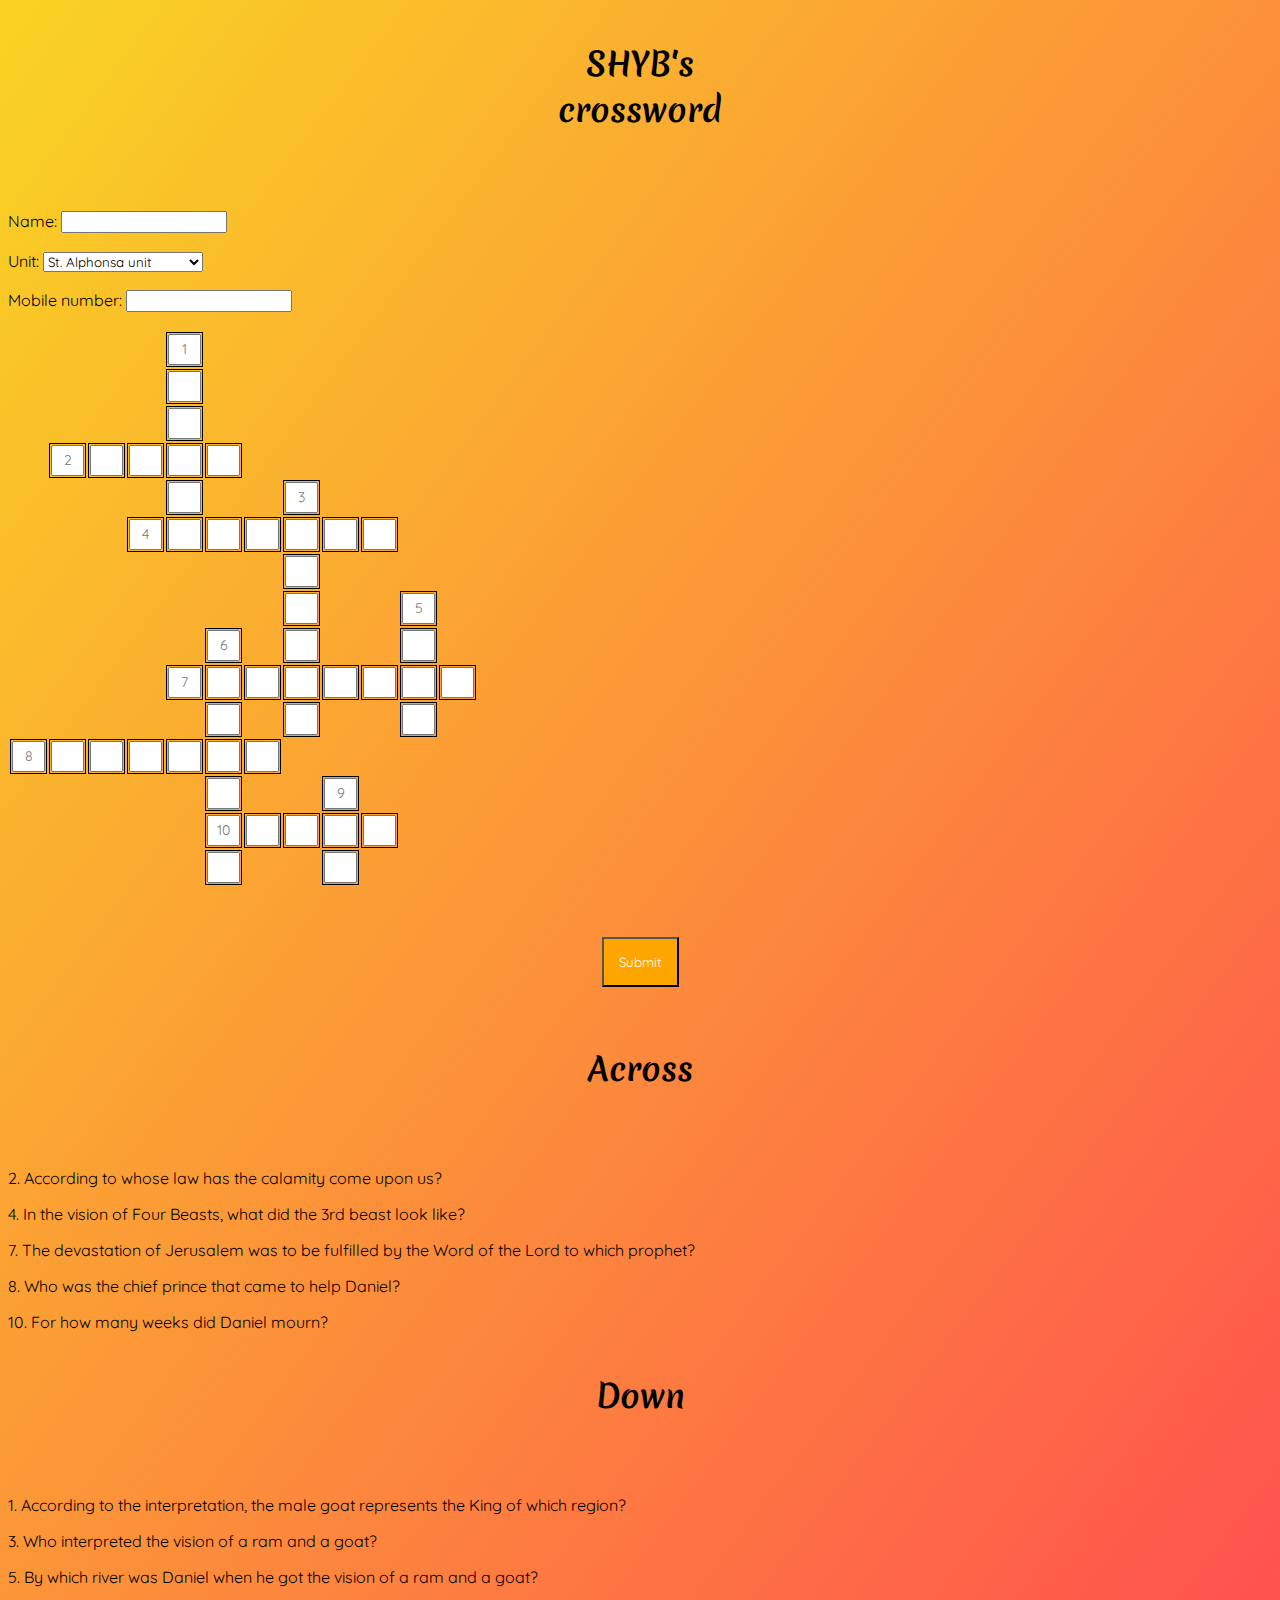
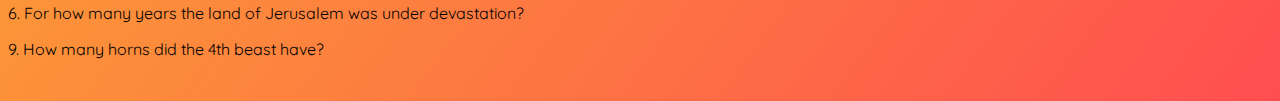
<file: index.html>
<!DOCTYPE html>
<html lang="en">
  <head>
    <meta charset="UTF-8" />
    <meta http-equiv="X-UA-Compatible" content="IE=edge" />
    <meta name="viewport" content="width=device-width, initial-scale=1.0" />
    <title>Shybs crossword</title>
    <link href="https://cdn.jsdelivr.net/npm/bootstrap@5.1.0/dist/css/bootstrap.min.css" rel="stylesheet" integrity="sha384-KyZXEAg3QhqLMpG8r+8fhAXLRk2vvoC2f3B09zVXn8CA5QIVfZOJ3BCsw2P0p/We" crossorigin="anonymous">

    <link rel="preconnect" href="https://fonts.googleapis.com">
    <link rel="preconnect" href="https://fonts.gstatic.com" crossorigin>
    <link href="https://fonts.googleapis.com/css2?family=Merienda:wght@700&display=swap" rel="stylesheet">
    <link rel="preconnect" href="https://fonts.googleapis.com">
<link rel="preconnect" href="https://fonts.gstatic.com" crossorigin>
<link href="https://fonts.googleapis.com/css2?family=Quicksand:wght@500&display=swap" rel="stylesheet">
    <link rel="stylesheet" href="style.css"> 
    <script>
      const initialtime = new Date();
          const t1= initialtime.getHours()+":"+ initialtime.getMinutes()+":"+initialtime.getSeconds(); // => 51
          console.log(t1);
    </script>
  </head>

  <body>
    <div class="container-fluid">

      <h1>SHYB's<br> crossword</h1><br><br>
      <form method="POST" autocomplete="off" name="google-sheet">
        <label>Name: </label><input type="text"  name="name" id="name" required /> <br />
        <br />
        <label> Unit: </label>
        <select class="unit" name="unit" id="cars" required>
          <option value="St. Alphonsa unit">St. Alphonsa unit</option>
          <option value="St. Chavara unit">St. Chavara unit</option>
          <option value="St. Don Bosco unit">St. Don Bosco unit</option>
          <option value="St. Marys unit">St. Marys unit</option>
          <option value="St. Jude unit">St. Jude unit</option>
          <option value="St. Francis unit">St. Francis unit</option>
          <option value="St. Vincent D'paul">St. Vincent D'Paul unit</option>
          <option value="St. Rita unit">St. Rita unit</option>
          <option value="St. Antonys unit">St. Antonys unit</option>
          <option value="St. Joesph unit">St. Joesph unit</option>
          <option value="St. Paul unit">St. Paul unit</option>
          <option value="St. Thomas unit">St. Thomas unit</option>
          <option value="St. Mother Teresa unit">St. Mother Teresa unit</option>
          <option value="Little Flower unit">Little Flower unit</option>
          <option value="Infant Jesus unit">Infant Jesus unit</option>
          <option value="Sacred Heart unit">Sacred Heart unit</option>
        </select><br /><br />
       <label>Mobile number: </label> <input type="text" name="mobile_no" required /><br />
        <br />
        <table>
       <tbody>
         <tr>
           <td class="nb" title="0, 0" style="height: 30px; width: 30px;"></td>
          <td class="nb" title="0, 1" style="height: 30px; width: 30px;"></td>
          <td class="nb" title="0, 2" style="height: 30px; width: 30px;"></td>
          <td class="nb" title="0, 3" style="height: 30px; width: 30px;"></td>
          <td class="b" title="0, 4" style="height: 30px; width: 30px;"><input type="text" maxlength="1" id="04" class="box" placeholder="1" required></td>
          <td class="nb" title="0, 5" style="height: 30px; width: 30px;"></td>
          <td class="nb" title="0, 6" style="height: 30px; width: 30px;"></td>
          <td class="nb" title="0, 7" style="height: 30px; width: 30px;"></td>
          <td class="nb" title="0, 8" style="height: 30px; width: 30px;"></td>
          <td class="nb" title="0, 9" style="height: 30px; width: 30px;"></td>
          <td class="nb" title="0, 10" style="height: 30px; width: 30px;"></td>
          <td class="nb" title="0, 11" style="height: 30px; width: 30px;"></td>
        </tr>
        <tr>
          <td class="nb" title="1, 0" style="height: 30px; width: 30px;"></td>
          <td class="nb" title="1, 1" style="height: 30px; width: 30px;"></td>
          <td class="nb" title="1, 2" style="height: 30px; width: 30px;"></td>
          <td class="nb" title="1, 3" style="height: 30px; width: 30px;"></td>
          <td class="b" title="1, 4" style="height: 30px; width: 30px;"><input type="text" maxlength="1" id="14" class="box" required></td>
          <td class="nb" title="1, 5" style="height: 30px; width: 30px;"></td>
          <td class="nb" title="1, 6" style="height: 30px; width: 30px;"></td>
          <td class="nb" title="1, 7" style="height: 30px; width: 30px;"></td>
          <td class="nb" title="1, 8" style="height: 30px; width: 30px;"></td>
          <td class="nb" title="1, 9" style="height: 30px; width: 30px;"></td>
          <td class="nb" title="1, 10" style="height: 30px; width: 30px;"></td>
          <td class="nb" title="1, 11" style="height: 30px; width: 30px;"></td>
        </tr>
        <tr>
          <td class="nb" title="2, 0" style="height: 30px; width: 30px;"></td>
          <td class="nb" title="2, 1" style="height: 30px; width: 30px;"></td>
          <td class="nb" title="2, 2" style="height: 30px; width: 30px;"></td>
          <td class="nb" title="2, 3" style="height: 30px; width: 30px;"></td>
          <td class="b" title="2, 4" style="height: 30px; width: 30px;"><input type="text" maxlength="1" id="24" class="box" required></td>
          <td class="nb" title="2, 5" style="height: 30px; width: 30px;"></td>
          <td class="nb" title="2, 6" style="height: 30px; width: 30px;"></td>
          <td class="nb" title="2, 7" style="height: 30px; width: 30px;"></td>
          <td class="nb" title="2, 8" style="height: 30px; width: 30px;"></td>
          <td class="nb" title="2, 9" style="height: 30px; width: 30px;"></td>
          <td class="nb" title="2, 10" style="height: 30px; width: 30px;"></td>
          <td class="nb" title="2, 11" style="height: 30px; width: 30px;"></td>
        </tr>
        <tr>
          <td class="nb" title="3, 0" style="height: 30px; width: 30px;"></td>
          <td class="b" title="3, 1" style="height: 30px; width: 30px;"><input type="text" maxlength="1" id="31" class="box" placeholder="2" required></td>
          <td class="b" title="3, 2" style="height: 30px; width: 30px;"><input type="text" maxlength="1" id="32" class="box" required></td>
          <td class="b" title="3, 3" style="height: 30px; width: 30px;"><input type="text" maxlength="1" id="33" class="box" required></td>
          <td class="b" title="3, 4" style="height: 30px; width: 30px;"><input type="text" maxlength="1" id="34" class="box" required></td>
          <td class="b" title="3, 5" style="height: 30px; width: 30px;"><input type="text" maxlength="1" id="35" class="box" required></td>
          <td class="nb" title="3, 6" style="height: 30px; width: 30px;"></td>
          <td class="nb" title="3, 7" style="height: 30px; width: 30px;"></td>
          <td class="nb" title="3, 8" style="height: 30px; width: 30px;"></td>
          <td class="nb" title="3, 9" style="height: 30px; width: 30px;"></td>
          <td class="nb" title="3, 10" style="height: 30px; width: 30px;"></td>
          <td class="nb" title="3, 11" style="height: 30px; width: 30px;"></td>
        </tr>
        <tr>
          <td class="nb" title="4, 0" style="height: 30px; width: 30px;"></td>
          <td class="nb" title="4, 1" style="height: 30px; width: 30px;"></td>
          <td class="nb" title="4, 2" style="height: 30px; width: 30px;"></td>
          <td class="nb" title="4, 3" style="height: 30px; width: 30px;"></td>
          <td class="b" title="4, 4" style="height: 30px; width: 30px;"><input type="text" maxlength="1" id="44" class="box" required></td>
          <td class="nb" title="4, 5" style="height: 30px; width: 30px;"></td>
          <td class="nb" title="4, 6" style="height: 30px; width: 30px;"></td>
          <td class="b" title="4, 7" style="height: 30px; width: 30px;"><input type="text" maxlength="1" id="47" class="box" placeholder="3" required></td>
          <td class="nb" title="4, 8" style="height: 30px; width: 30px;"></td>
          <td class="nb" title="4, 9" style="height: 30px; width: 30px;"></td>
          <td class="nb" title="4, 10" style="height: 30px; width: 30px;"></td>
          <td class="nb" title="4, 11" style="height: 30px; width: 30px;"></td>
        </tr>
        <tr>
          <td class="nb" title="5, 0" style="height: 30px; width: 30px;"></td>
          <td class="nb" title="5, 1" style="height: 30px; width: 30px;"></td>
          <td class="nb" title="5, 2" style="height: 30px; width: 30px;"></td>
          <td class="b" title="5, 3" style="height: 30px; width: 30px;"><input type="text" maxlength="1" id="53" class="box" placeholder="4" required></td>
          <td class="b" title="5, 4" style="height: 30px; width: 30px;"><input type="text" maxlength="1" id="54" class="box" required></td>
          <td class="b" title="5, 5" style="height: 30px; width: 30px;"><input type="text" maxlength="1" id="55" class="box" required></td>
          <td class="b" title="5, 6" style="height: 30px; width: 30px;"><input type="text" maxlength="1" id="56" class="box" required></td>
          <td class="b" title="5, 7" style="height: 30px; width: 30px;"><input type="text" maxlength="1" id="57" class="box" required></td>
          <td class="b" title="5, 8" style="height: 30px; width: 30px;"><input type="text" maxlength="1" id="58" class="box" required></td>
          <td class="b" title="5, 9" style="height: 30px; width: 30px;"><input type="text" maxlength="1" id="59" class="box" required></td>
          <td class="nb" title="5, 10" style="height: 30px; width: 30px;"></td>
          <td class="nb" title="5, 11" style="height: 30px; width: 30px;"></td>
        </tr>
        <tr>
          <td class="nb" title="6, 0" style="height: 30px; width: 30px;"></td>
          <td class="nb" title="6, 1" style="height: 30px; width: 30px;"></td>
          <td class="nb" title="6, 2" style="height: 30px; width: 30px;"></td>
          <td class="nb" title="6, 3" style="height: 30px; width: 30px;"></td>
          <td class="nb" title="6, 4" style="height: 30px; width: 30px;"></td>
          <td class="nb" title="6, 5" style="height: 30px; width: 30px;"></td>
          <td class="nb" title="6, 6" style="height: 30px; width: 30px;"></td>
          <td class="b" title="6, 7" style="height: 30px; width: 30px;"><input type="text" maxlength="1" id="67" class="box" required></td>
          <td class="nb" title="6, 8" style="height: 30px; width: 30px;"></td>
          <td class="nb" title="6, 9" style="height: 30px; width: 30px;"></td>
          <td class="nb" title="6, 10" style="height: 30px; width: 30px;"></td>
          <td class="nb" title="6, 11" style="height: 30px; width: 30px;"></td>
        </tr>
        <tr>
          <td class="nb" title="7, 0" style="height: 30px; width: 30px;"></td>
          <td class="nb" title="7, 1" style="height: 30px; width: 30px;"></td>
          <td class="nb" title="7, 2" style="height: 30px; width: 30px;"></td>
          <td class="nb" title="7, 3" style="height: 30px; width: 30px;"></td>
          <td class="nb" title="7, 4" style="height: 30px; width: 30px;"></td>
          <td class="nb" title="7, 5" style="height: 30px; width: 30px;"></td>
          <td class="nb" title="7, 6" style="height: 30px; width: 30px;"></td>
          <td class="b" title="7, 7" style="height: 30px; width: 30px;"><input type="text" maxlength="1" id="77" class="box" required></td>
          <td class="nb" title="7, 8" style="height: 30px; width: 30px;"></td>
          <td class="nb" title="7, 9" style="height: 30px; width: 30px;"></td>
          <td class="b" title="7, 10" style="height: 30px; width: 30px;"><input type="text" maxlength="1" id="710" class="box" placeholder="5" required></td>
          <td class="nb" title="7, 11" style="height: 30px; width: 30px;"></td>
        </tr>
        <tr>
          <td class="nb" title="8, 0" style="height: 30px; width: 30px;"></td>
          <td class="nb" title="8, 1" style="height: 30px; width: 30px;"></td>
          <td class="nb" title="8, 2" style="height: 30px; width: 30px;"></td>
          <td class="nb" title="8, 3" style="height: 30px; width: 30px;"></td>
          <td class="nb" title="8, 4" style="height: 30px; width: 30px;"></td>
          <td class="b" title="8, 5" style="height: 30px; width: 30px;"><input type="text" maxlength="1" id="85" class="box" placeholder="6" required></td>
          <td class="nb" title="8, 6" style="height: 30px; width: 30px;"></td>
          <td class="b" title="8, 7" style="height: 30px; width: 30px;"><input type="text" maxlength="1" id="87" class="box" required></td>
          <td class="nb" title="8, 8" style="height: 30px; width: 30px;"></td>
          <td class="nb" title="8, 9" style="height: 30px; width: 30px;"></td>
          <td class="b" title="8, 10" style="height: 30px; width: 30px;"><input type="text" maxlength="1" id="810" class="box" required></td>
          <td class="nb" title="8, 11" style="height: 30px; width: 30px;"></td>
        </tr>
        <tr>
          <td class="nb" title="9, 0" style="height: 30px; width: 30px;"></td>
          <td class="nb" title="9, 1" style="height: 30px; width: 30px;"></td>
          <td class="nb" title="9, 2" style="height: 30px; width: 30px;"></td>
          <td class="nb" title="9, 3" style="height: 30px; width: 30px;"></td>
          <td class="b" title="9, 4" style="height: 30px; width: 30px;"><input type="text" maxlength="1" id="94" class="box" placeholder="7" required></td>
          <td class="b" title="9, 5" style="height: 30px; width: 30px;"><input type="text" maxlength="1" id="95" class="box" required></td>
          <td class="b" title="9, 6" style="height: 30px; width: 30px;"><input type="text" maxlength="1" id="96" class="box" required></td>
          <td class="b" title="9, 7" style="height: 30px; width: 30px;"><input type="text" maxlength="1" id="97" class="box" required></td>
          <td class="b" title="9, 8" style="height: 30px; width: 30px;"><input type="text" maxlength="1" id="98" class="box" required></td>
          <td class="b" title="9, 9" style="height: 30px; width: 30px;"><input type="text" maxlength="1" id="99" class="box" required></td>
          <td class="b" title="9, 10" style="height: 30px; width: 30px;"><input type="text" maxlength="1" id="910" class="box" required></td>
          <td class="b" title="9, 11" style="height: 30px; width: 30px;"><input type="text" maxlength="1" id="911" class="box" required></td>
        </tr>
        <tr>
          <td class="nb" title="10, 0" style="height: 30px; width: 30px;"></td>
          <td class="nb" title="10, 1" style="height: 30px; width: 30px;"></td>
          <td class="nb" title="10, 2" style="height: 30px; width: 30px;"></td>
          <td class="nb" title="10, 3" style="height: 30px; width: 30px;"></td>
          <td class="nb" title="10, 4" style="height: 30px; width: 30px;"></td>
          <td class="b" title="10, 5" style="height: 30px; width: 30px;"><input type="text" maxlength="1" id="105" class="box" required></td>
          <td class="nb" title="10, 6" style="height: 30px; width: 30px;"></td>
          <td class="b" title="10, 7" style="height: 30px; width: 30px;"><input type="text" maxlength="1" id="107" class="box" required></td>
          <td class="nb" title="10, 8" style="height: 30px; width: 30px;"></td>
          <td class="nb" title="10, 9" style="height: 30px; width: 30px;"></td>
          <td class="b" title="10, 10" style="height: 30px; width: 30px;"><input type="text" maxlength="1" id="1010" class="box" required></td>
          <td class="nb" title="10, 11" style="height: 30px; width: 30px;"></td>
        </tr>
        <tr>
          <td class="b" title="11, 0" style="height: 30px; width: 30px;"><input type="text" maxlength="1" id="110" class="box" placeholder="8" required></td>
          <td class="b" title="11, 1" style="height: 30px; width: 30px;"><input type="text" maxlength="1" id="111" class="box" required></td>
          <td class="b" title="11, 2" style="height: 30px; width: 30px;"><input type="text" maxlength="1" id="112" class="box" required></td>
          <td class="b" title="11, 3" style="height: 30px; width: 30px;"><input type="text" maxlength="1" id="113" class="box" required></td>
          <td class="b" title="11, 4" style="height: 30px; width: 30px;"><input type="text" maxlength="1" id="114" class="box" required></td>
          <td class="b" title="11, 5" style="height: 30px; width: 30px;"><input type="text" maxlength="1" id="115" class="box" required></td>
          <td class="b" title="11, 6" style="height: 30px; width: 30px;"><input type="text" maxlength="1" id="116" class="box" required></td>
          <td class="nb" title="11, 7" style="height: 30px; width: 30px;"></td>
          <td class="nb" title="11, 8" style="height: 30px; width: 30px;"></td>
          <td class="nb" title="11, 9" style="height: 30px; width: 30px;"></td>
          <td class="nb" title="11, 10" style="height: 30px; width: 30px;"></td>
          <td class="nb" title="11, 11" style="height: 30px; width: 30px;"></td>
        </tr>
        <tr>
          <td class="nb" title="12, 0" style="height: 30px; width: 30px;"></td>
          <td class="nb" title="12, 1" style="height: 30px; width: 30px;"></td>
          <td class="nb" title="12, 2" style="height: 30px; width: 30px;"></td>
          <td class="nb" title="12, 3" style="height: 30px; width: 30px;"></td>
          <td class="nb" title="12, 4" style="height: 30px; width: 30px;"></td>
          <td class="b" title="12, 5" style="height: 30px; width: 30px;"><input type="text" maxlength="1" id="125" class="box" required></td>
          <td class="nb" title="12, 6" style="height: 30px; width: 30px;"></td>
          <td class="nb" title="12, 7" style="height: 30px; width: 30px;"></td>
          <td class="b" title="12, 8" style="height: 30px; width: 30px;"><input type="text" maxlength="1" id="128" class="box" placeholder="9" required></td>
          <td class="nb" title="12, 9" style="height: 30px; width: 30px;"></td>
          <td class="nb" title="12, 10" style="height: 30px; width: 30px;"></td>
          <td class="nb" title="12, 11" style="height: 30px; width: 30px;"></td>
        </tr>
        <tr>
          <td class="nb" title="13, 0" style="height: 30px; width: 30px;"></td>
          <td class="nb" title="13, 1" style="height: 30px; width: 30px;"></td>
          <td class="nb" title="13, 2" style="height: 30px; width: 30px;"></td>
          <td class="nb" title="13, 3" style="height: 30px; width: 30px;"></td>
          <td class="nb" title="13, 4" style="height: 30px; width: 30px;"></td>
          <td class="b" title="13, 5" style="height: 30px; width: 30px;"><input type="text" maxlength="1" id="135" class="box" placeholder="10" required></td>
          <td class="b" title="13, 6" style="height: 30px; width: 30px;"><input type="text" maxlength="1" id="136" class="box" required></td>
          <td class="b" title="13, 7" style="height: 30px; width: 30px;"><input type="text" maxlength="1" id="137" class="box" required></td>
          <td class="b" title="13, 8" style="height: 30px; width: 30px;"><input type="text" maxlength="1" id="138" class="box" required></td>
          <td class="b" title="13, 9" style="height: 30px; width: 30px;"><input type="text" maxlength="1" id="139" class="box" required></td>
          <td class="nb" title="13, 10" style="height: 30px; width: 30px;"></td>
          <td class="nb" title="13, 11" style="height: 30px; width: 30px;"></td>
        </tr>
        <tr>
          <td class="nb" title="14, 0" style="height: 30px; width: 30px;"></td>
          <td class="nb" title="14, 1" style="height: 30px; width: 30px;"></td>
          <td class="nb" title="14, 2" style="height: 30px; width: 30px;"></td>
          <td class="nb" title="14, 3" style="height: 30px; width: 30px;"></td>
          <td class="nb" title="14, 4" style="height: 30px; width: 30px;"></td>
          <td class="b" title="14, 5" style="height: 30px; width: 30px;"><input type="text" maxlength="1" id="145" class="box" required></td>
          <td class="nb" title="14, 6" style="height: 30px; width: 30px;"></td>
          <td class="nb" title="14, 7" style="height: 30px; width: 30px;"></td>
          <td class="b" title="14, 8" style="height: 30px; width: 30px;"><input type="text" maxlength="1" id="148" class="box" required></td>
          <td class="nb" title="14, 9" style="height: 30px; width: 30px;"></td>
          <td class="nb" title="14, 10" style="height: 30px; width: 30px;"></td>
          <td class="nb" title="14, 11" style="height: 30px; width: 30px;"></td></
          tr></tbody>
        </table>
        
        <center><input type="submit"  value="Submit" onclick="data()" class="butt" />
      </center>
        <input type="text"  value=" " name="score" id="score" class="sc"  /> 
        <input type="text" class="sc" id="time1" name="StartTime" />
        <input type="text" class="sc" id="time2" name="EndTime" /> 
        <input type="text" class="sc" id="time3" name="Minutes spent" />
        <input type="text" class="sc" id="correct" name="Right ans" />
        <input type="text" class="sc" id="incorrect" name="Wrong ans" />
      </form>

      <div class="questions container-fluid">
        <div class="across "><br>
          <h1> Across</h1><br /> 
            <p>2. According to whose law has the calamity come upon us? </p>  
            <p>4. In the vision of Four Beasts, what did the 3rd beast look like?
            </p>  
            <p> 7. The devastation of Jerusalem was to be fulfilled by the Word of the Lord to which prophet?
            </p>  
              <p>8. Who was the chief prince that came to help Daniel?
              </p> 
                <p>10. For how many weeks did Daniel mourn?
                </p> 
          </div>

              <div class="down  ">
                <h1>Down</h1><br /> 
                <p> 1. According to the interpretation, the male goat represents the King of which region?</p> 
                <p>3. Who interpreted the vision of a ram and a goat?
                </p> 
                <p> 5. By which river was Daniel when he got the vision of a ram and a goat?
                </p>  
                <p>6. For how many years the land of Jerusalem was under devastation?
                </p> 
                <p> 9. How many horns did the 4th beast have?
                </p> <br> 
        </div>
      </div>
    </div>

    <script>
      function data() {
        const submittime = new Date();
        const t2= submittime.getHours()+":"+ submittime.getMinutes()+":"+ submittime.getSeconds(); // => 51

        const t3= (submittime.getMinutes() - initialtime.getMinutes()) +"min";
        const array = [];
        const right = [];
        const wrong = [];

        var a = document.getElementById("04").value;
        var b = document.getElementById("14").value;
        var c = document.getElementById("24").value;
        var d = document.getElementById("34").value;
        var e = document.getElementById("44").value;
        var f = document.getElementById("54").value; 
        const d1 = a + b + c + d + e + f;
        array.push(d1);

        var a = document.getElementById("31").value;
        var b = document.getElementById("32").value;
        var c = document.getElementById("33").value;
        var d = document.getElementById("34").value;
        var e = document.getElementById("35").value;
        const a2 = a + b + c + d + e;
        array.push(a2);

        var a = document.getElementById("47").value;
        var b = document.getElementById("57").value;
        var c = document.getElementById("67").value;
        var d = document.getElementById("77").value;
        var e = document.getElementById("87").value;
        var f = document.getElementById("97").value;
        var g = document.getElementById("107").value;

        const d3 = a + b + c + d + e + f + g;
        array.push(d3);

        var a = document.getElementById("53").value;
        var b = document.getElementById("54").value;
        var c = document.getElementById("55").value;
        var d = document.getElementById("56").value;
        var e = document.getElementById("57").value;  
        var f = document.getElementById("58").value;  
        var g = document.getElementById("59").value;  

        const a4 = a + b + c + d + e+f+g;
        array.push(a4);

        var a = document.getElementById("710").value;
        var b = document.getElementById("810").value;
        var c = document.getElementById("910").value;
        var d = document.getElementById("1010").value; 
        const d5 = a + b + c + d;
        array.push(d5);

        var a = document.getElementById("85").value;
        var b = document.getElementById("95").value;
        var c = document.getElementById("105").value;
        var d = document.getElementById("115").value;
        var e = document.getElementById("125").value;
        var f = document.getElementById("135").value;
        var g = document.getElementById("145").value;

        const d6 = a + b + c + d + e + f+g;
        array.push(d6);

        var a = document.getElementById("94").value;
        var b = document.getElementById("95").value;
        var c = document.getElementById("96").value;
        var d = document.getElementById("97").value; 
        var e = document.getElementById("98").value; 
        var f = document.getElementById("99").value; 
        var g = document.getElementById("910").value; 
        var h = document.getElementById("911").value; 

        const a7 = a + b + c + d +e + f +g +h;
        array.push(a7);

        var a = document.getElementById("110").value;
        var b = document.getElementById("111").value;
        var c = document.getElementById("112").value;
        var d = document.getElementById("113").value;
        var e = document.getElementById("114").value;
        var f = document.getElementById("115").value;
        var g = document.getElementById("116").value;

        const a8 = a + b + c + d + e + f +g;
        array.push(a8);

        var a = document.getElementById("128").value;
        var b = document.getElementById("138").value;
        var c = document.getElementById("148").value; 
        const d9 = a + b + c ;
        array.push(d9);

        var a = document.getElementById("135").value;
        var b = document.getElementById("136").value;
        var c = document.getElementById("137").value;
        var d = document.getElementById("138").value;
        var e = document.getElementById("139").value;
        const a10 = a + b + c + d + e;
        array.push(a10);

        var arr1 = [
          "greece",
          "moses",
          "gabriel",
          "leopard",
          "ulai",
          "seventy",
          "jeremiah",
          "michael",
          "ten",
          "three",
        ];
        console.log(array);
        console.log(arr1);

        var cnt = 0;
        for (var i = 0; i < arr1.length; i++) {
          if (arr1[i].toUpperCase() == array[i].toUpperCase()) {
            cnt++;
            right.push(i+1);
          }
          else{wrong.push(i+1);}
        }
        document.getElementById("score").defaultValue = cnt;
        document.getElementById("time1").defaultValue = t1;
        document.getElementById("time2").defaultValue = t2;
        document.getElementById("time3").defaultValue = t3;
        document.getElementById("correct").defaultValue = right;
        document.getElementById("incorrect").defaultValue = wrong;
        const navv = document.getElementById("name").value;
        const final = cnt;
        console.log(cnt);
        localStorage.setItem("cnt", final);
        localStorage.setItem("navv", navv);
      }
    </script>
    <script>
      const scriptURL =
        "https://script.google.com/macros/s/AKfycbyh0NaQw_AYuuMIjeOCQOaa-OvO8DJEOZuRKFu0k2yJyz4i3JangAEH2VmAWjMEf7Rsew/exec";
      const form = document.forms["google-sheet"];
     

      form.addEventListener("submit", (e) => {
        e.preventDefault();
        fetch(scriptURL, { method: "POST", body: new FormData(form) })
          .then((response) =>
        location.replace("https://boshodd.github.io/crossword/congrats.html")
          )
          .catch((error) => console.error("Error!", error.message));
      });
    </script>
  </body>
</html>
</file>
<file: style.css>
.sc{
    display: none;
  }
  body{
    background-image: linear-gradient(to bottom right, #f9d423, #ff4e50);
  }
  td {
    width: 25px;
    height: 25px;
  }
  h1,p,label,input,.unit{
    
      font-family: 'Quicksand', sans-serif;
  }
  
  h1{
      font-family: 'Merienda', cursive;
    text-align: center;
    padding: 20px;

  }

  .b {
    border: 1px Solid black;
  }
  .box {
    width: 25px;
    height: 25px;
    text-align: center;

    font-size: 14px;
  }

  .butt {margin-top: 50px;
    background-color: #ffa500;
    color: #ffffff;
    padding: 15px;
  }
  .input{
      border:10px solid white;
      border-radius: 100px;
  }
</file>
